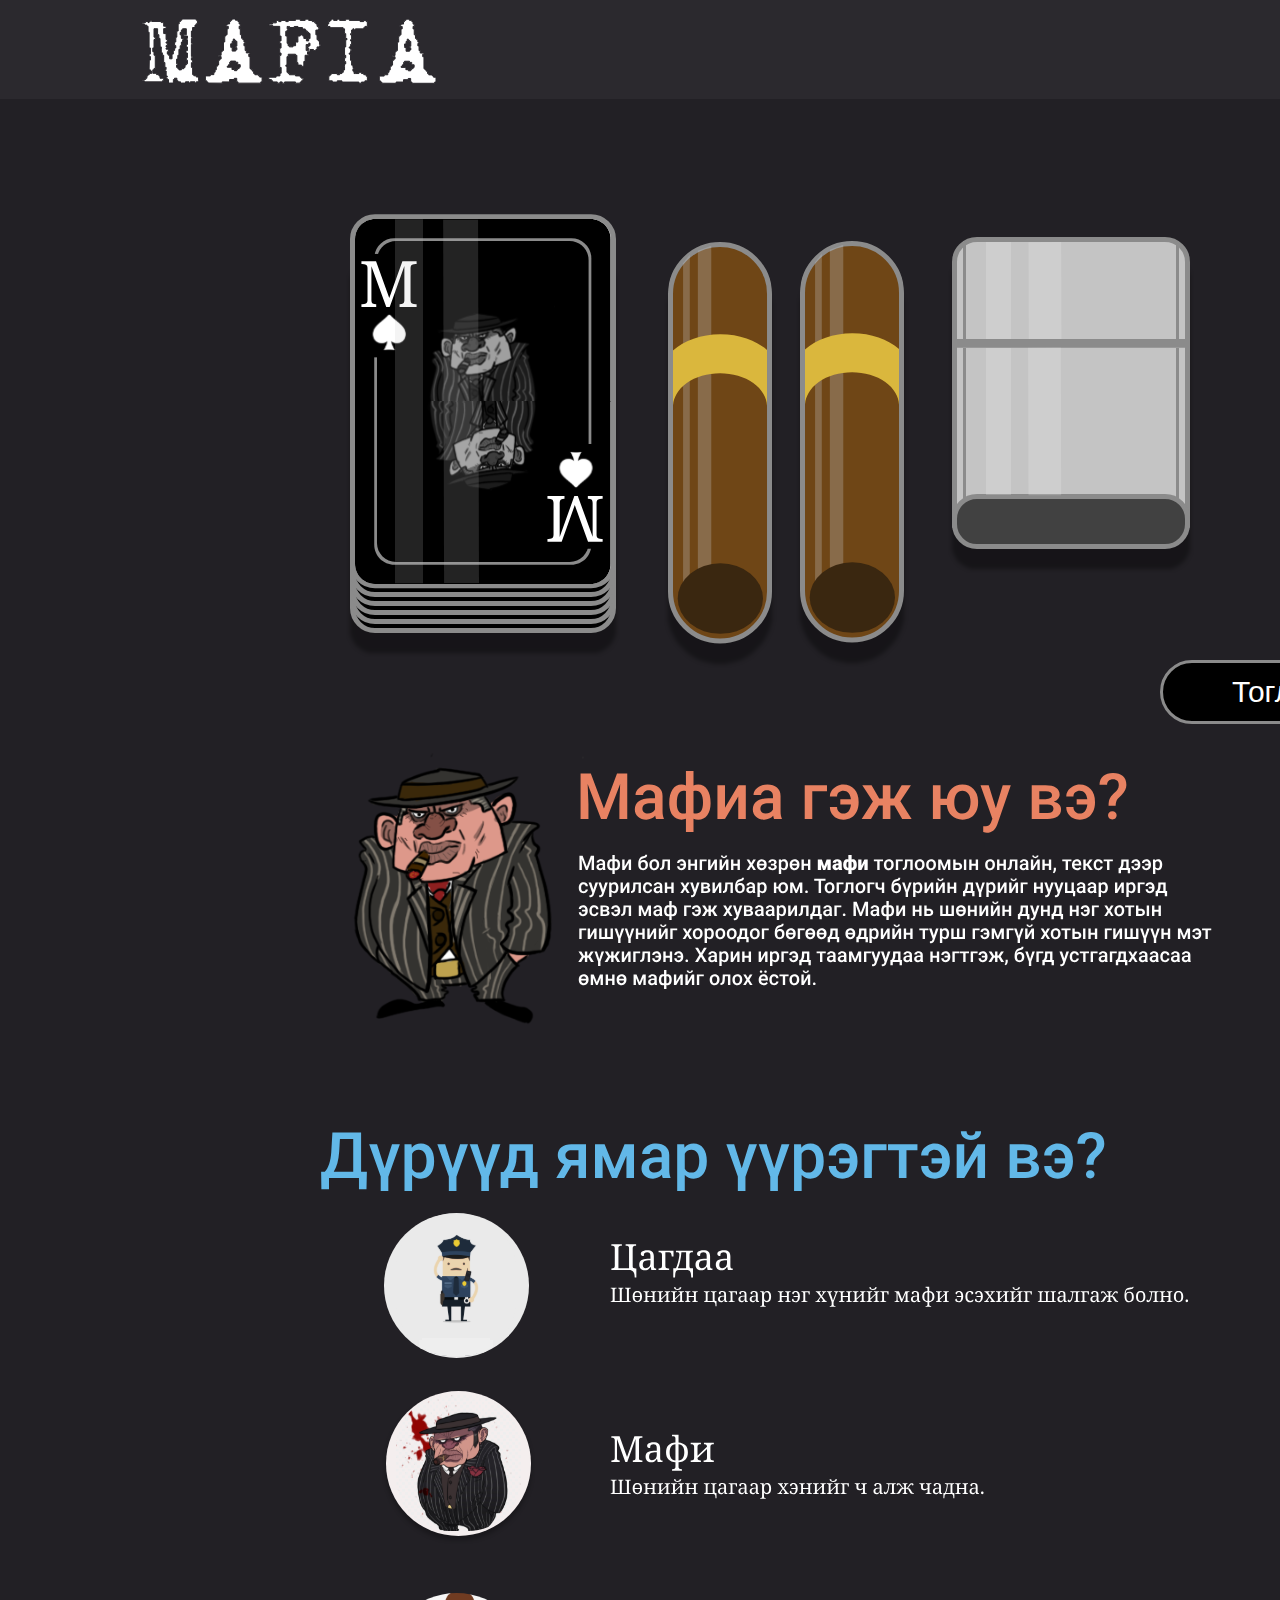
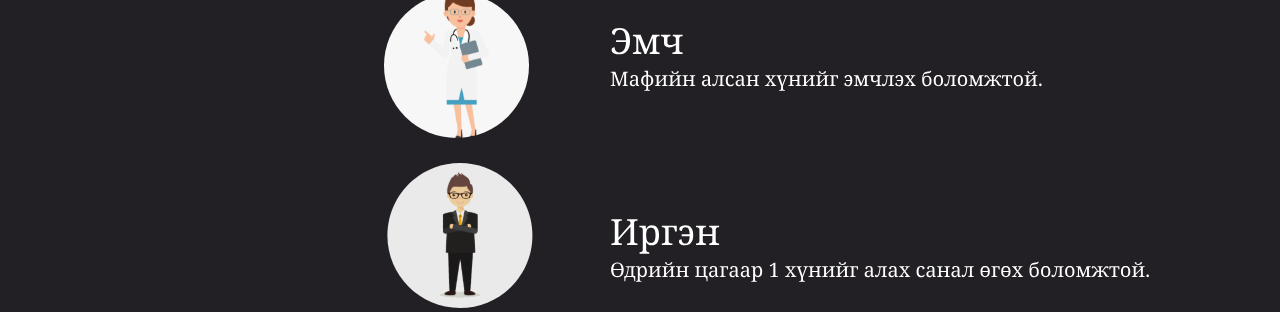
<file: public/index.html>
<!DOCTYPE html>
<html lang="en">
<link rel="stylesheet" href="nevtreh.css">

<head>
    <meta charset="UTF-8">
    <meta name="viewport" content="width=device-width, initial-scale=1.0">
    <title>Mafia</title>
</head>

<body>
    <div class="top">
        <img src="assets/MAFIA.svg" alt="MAFIA" width="294px" height="64px" class="mafia">
    </div>
    <img src="assets/thatthing.svg" alt="cards, cigar, and a lighter" class="buttons"><button class="play" onclick="play()">Тоглох</button>
    <div>
        <img src="assets/abouy.svg" alt="About" class="about">
        <img src="assets/roses.svg" alt="Roles" class="about">
    </div>
</body>
<style>
     ::-webkit-scrollbar {
        width: 5px;
        border-radius: 50px;
        height: 20px;
    }
    /* Track */
    
    ::-webkit-scrollbar-track {
        background: 39373C;
    }
    /* Handle */
    
     ::-webkit-scrollbar-thumb {
        background: #888;
    }
    /* Handle on hover */
    
     ::-webkit-scrollbar-thumb:hover {
        background: #555;
    }
</style>
<script src="nevtreh.js"></script>

</html>
</file>
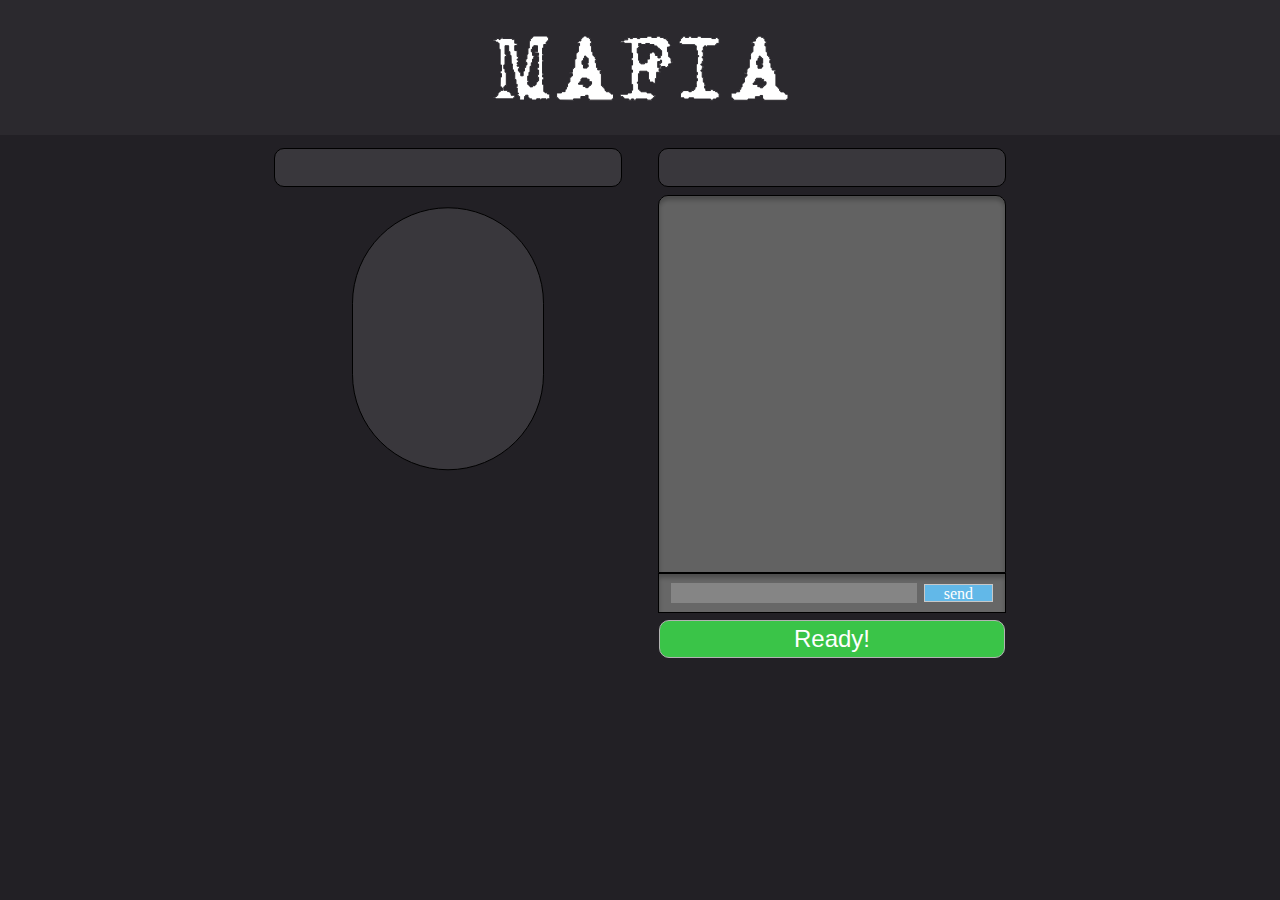
<file: mafia3.html>
<!DOCTYPE html>
<html lang="en">

<head>
    <meta charset="UTF-8">
    <meta name="viewport" content="width=device-width, initial-scale=1.0">
    <title>Mafia</title>
    <link rel="stylesheet" href="mafia3.css">
</head>

<body>
    <div class="top">
        <svg width="297" height="66" viewBox="0 0 297 66" fill="none" xmlns="http://www.w3.org/2000/svg">
            <path
                d="M67.1035 63.9233V65.0667L81.5033 65.1382V63.8876L88.864 63.9233V61.5293H93.6164V60.3144H96.0461V63.8876H97.3324V65.1382H120.201V63.8876H121.487V59.0638H119.057V57.8132H117.807V56.7413H114.233V55.455H113.019V53.1681H111.839V51.8461H110.553V50.6312H109.41V38.5896H108.159V36.0884H109.41V34.9093H105.658V33.7301V32.4795H104.479V27.763H103.3V25.2975H104.479V23.9754H103.3V21.6529H102.085V20.3308H100.906V16.6862H99.655V10.7547H98.4401V9.53985V8.28925H99.655V5.96669H98.4401V3.53694H97.261V2.21487H94.7955V1H91.2938V2.21487H89.9003V3.53694H88.864V5.96669H87.5777H86.3986V7.07437H85.2194V8.28925H87.5777V10.7547H86.3986V16.6862H85.2194V17.9368H84.0403V20.3308V23.9754H82.7539V32.4795H81.5033V33.7301H80.3957V37.339H77.8944V38.5896H80.3957V40.9479H79.1451V42.1271H77.8944V46.9866H76.8225V48.1657H75.5362V51.8103H74.357V54.1329H73.1064V56.6341H69.4975V57.9204H64.6023V62.7442H65.8886V63.9233H67.1035Z"
                fill="white" stroke="#2B292E" />
            <path
                d="M88.8997 44.2353V45.3787V46.6651H87.8277V48.0943H86.5414V49.2378H91.258V50.4526V51.5246H93.7592V52.668H96.1174V51.5246H97.1179V50.4526H98.5472V49.2378H99.5477V46.6651H97.1179V45.3787V44.2353H94.9026V43.0919H89.9002V44.2353H88.8997Z"
                fill="#2B292E" stroke="#2B292E" />
            <path
                d="M89.9717 29.2994V28.156V25.7977H91.4724V23.2965H92.6158V21.0097H93.7592V22.2246H94.9741V23.2965H96.189V28.156H94.9741V29.6568H96.189V31.8721H94.9741V33.087H91.4724V29.2994H89.9717Z"
                fill="#2B292E" stroke="#2B292E" />
            <path
                d="M241.617 64.0662V65.2096L256.016 65.2811V64.0305L263.377 64.0662V61.6722H268.129V60.4573H270.559V64.0305H271.845V65.2811H294.714V64.0305H296V59.2067H293.57V57.9561H292.32V56.8842H288.747V55.5978H287.532V53.311H286.353V51.9889H285.066V50.7741H283.923V38.7325H282.672V36.2313H283.923V35.0522H280.171V33.873V32.6224H278.992V27.9058H277.813V25.4404H278.992V24.1183H277.813V21.7957H276.598V20.4737H275.419V16.8291H274.168V10.8976H272.953V9.68273V8.43213H274.168V6.10957H272.953V3.67983H271.774V2.35776H269.309V1.14288H265.807V2.35776H264.413V3.67983H263.377V6.10957H262.091H260.912V7.21725H259.732V8.43213H262.091V10.8976H260.912V16.8291H259.732V18.0797H258.553V20.4737V24.1183H257.267V32.6224H256.016V33.873H254.909V37.4819H252.408V38.7325H254.909V41.0908H253.658V42.27H252.408V47.1294H251.336V48.3086H250.049V51.9532H248.87V54.2758H247.619V56.777H244.011V58.0633H239.115V62.8871H240.402V64.0662H241.617Z"
                fill="white" stroke="#2B292E" />
            <path
                d="M263.413 44.3782V45.5216V46.808H262.341V48.2372H261.055V49.3806H265.771V50.5955V51.6675H268.272V52.8109H270.631V51.6675H271.631V50.5955H273.061V49.3806H274.061V46.808H271.631V45.5216V44.3782H269.416V43.2348H264.413V44.3782H263.413Z"
                fill="#2B292E" stroke="#2B292E" />
            <path
                d="M264.485 29.4426V28.2992V25.9409H265.986V23.4397H267.129V21.1528H268.272V22.3677H269.487V23.4397H270.702V28.2992H269.487V29.7999H270.702V32.0152H269.487V33.2301H265.986V29.4426H264.485Z"
                fill="#2B292E" stroke="#2B292E" />
            <path
                d="M3.39402 63.8519H21.5457V62.6727H22.7605V60.243H19.1159V57.9562H18.0082V56.5984H15.5428V55.312H11.8267V51.8461H13.0415V50.4525H14.3279V37.2318H13.0415V33.6944H11.8267V29.9426H13.0415V21.5099H14.3279V19.1517H13.0415V10.719H16.6504V16.6862H17.9368V20.4023H19.0445L19.2588 28.9064H20.3665V31.1932V34.8021H21.4385V37.2318H22.7605V44.5568H23.9754V49.3806H25.2618L25.0474 51.8461H23.9754V52.9895H25.2618V57.9562H26.3337V59.0638H25.0474V60.2073H26.3337V61.4936L27.62 61.5293V65.0668H32.4795V62.7799V61.5293H33.623V60.2073H36.017V62.7799H37.1961V63.8162H38.3753H39.6259V65.0668H44.664V63.8162H48.13V65.0668H49.4878V63.8162H54.0972V65.0668H55.455V63.8162H57.7775V62.6013V59.0281H55.455V57.7775H52.9895V56.6341H51.8103V49.3806H50.5597V44.6283H51.8103V42.0199H50.5597V40.805V39.6973H51.8103V38.4467H50.5597V26.5124H51.7389V25.2618H50.5597V20.3665H51.7389V19.1517H50.5597V13.0415H51.7389V9.50412H54.1686V7.03864H55.3478V5.78803H56.5984V2.17914H55.3478V1H40.9837V2.17914H39.7331V3.46548H38.411V4.57316V5.78803H37.2676V13.0415H35.9455V19.1517H34.9093V24.0112H33.7301V27.5843H34.9093V29.9426H33.7301V32.4081H32.4081V36.0884H31.1575V37.2318V40.805H28.7635V37.2318H27.4414V36.0884H26.4052V33.6944H27.4414V31.1932H25.1546V29.9426H26.4052V28.9064H25.1546V27.5843H26.4052V25.1188H25.1546V24.0112H26.4052V21.5099H25.1546V15.5785H22.7605V10.6118H25.1546V8.25351H23.904H22.7605V4.57316H21.5814H20.2951V3.46548H10.6833V2.17914H9.43266V3.46548H8.14632V4.57316H7.07437V3.46548H4.64462V4.57316H1.03573V5.8595H3.42975V7.1101H5.78803V8.25351H7.07437V14.2564H8.14632V29.9426H9.43266V36.0884H8.14632V38.4467H9.43266V42.0913H8.32498L8.14632 51.8461H9.43266V52.9895H10.6475V55.4907H9.43266L8.32498 55.312V56.5984H6.96718V57.849H5.89523V60.243H4.71609V61.4936H1V62.6727H3.39402V63.8519Z"
                fill="white" stroke="#2B292E" />
            <path
                d="M38.0538 51.8819H39.3044H40.5192V50.7027H43.0562V49.4164H44.1996V46.9866H45.4502V45.8432H46.5936V42.1629H45.4502V39.7331H46.5936V35.0165H45.1643V32.6225C45.1643 32.158 46.5936 32.6225 46.5936 32.6225V28.9779H45.4502V26.5124H46.5936V21.6529H45.1643V20.4023H46.5936V18.0083H42.8418V16.8292H45.4502V10.7191H44.2711H43.0204H41.7698V11.9339H40.5192V14.3637H39.3044V16.8292H40.5192V20.4023H43.0204V21.6529H41.7698V24.0827H40.5192V27.763H39.3044V31.3719H38.0538V37.3034H36.9461V41.0552H35.7312V45.8432H36.9461V46.9866H35.7312V49.4164H36.9461V50.7027H38.0538V51.8819Z"
                fill="#2B292E" stroke="#2B292E" />
            <path
                d="M155.003 63.9233V65.1382H159.791V63.9233H161.078V62.7799H162.257V61.565H163.364V60.3501H162.257H161.078V59.2067H159.791V57.9204H155.003V56.777H148.929V55.5978H147.714V54.3115H146.463V48.3086H145.356V47.0937H146.463V38.6253H147.714V36.2313H155.003V37.2675H156.397V44.6282H157.469V47.0937H161.078C161.101 47.4987 161.135 48.3086 161.078 48.3086H162.257H163.364V43.4848H164.651V37.2675H168.331V36.2313H167.081V33.7658H169.546V31.479H173.083V32.6224H175.477V31.479H176.657V28.9063H179.086V27.7272H180.408V26.5123H179.086V22.9749H177.943V21.6885H176.657V16.7933H175.477V12.0767H177.943V10.7904H179.086V9.68273H177.943V8.3964H176.657V5.96665H175.477V4.85897H174.263V3.60836H171.869V2.42922H168.26V1.14288H164.687V2.42922H159.756V1.14288H155.039V2.42922H147.75V3.60836H145.32V2.42922H140.532V3.60836H138.174V2.42922H135.744V4.85897H134.529H131.956V6.00238L128.419 5.89518V7.21725H132.099V8.36066H139.174V18.0797H140.532V22.9034H139.174V25.2974H140.532V30.0855H139.174V35.0164H140.532V37.339H139.174V49.452H140.639V55.2048H139.424V57.9204H135.565V59.2067H128.276V61.565H129.634H130.849V62.7799H132.064V63.9233H136.78V65.1382H139.424V63.9233H141.64V65.1382H142.783H144.069V63.9233H155.003Z"
                fill="white" stroke="#2B292E" />
            <path
                d="M149.072 8.46796H147.785H146.606V9.5399V10.8262H147.607V11.9339H146.606V13.256H145.249V18.044H146.606V25.3333H147.607V27.7273H148.857V28.8707H152.502V27.7273H155.11V24.1184H156.182H157.433V20.438V18.044H159.756V16.9006H162.221C162.233 17.2103 162.25 17.8725 162.221 18.044C162.192 18.2155 162.995 18.1155 163.4 18.044V20.438H165.937V22.9035H168.26V20.6167H169.617V15.5785H168.51V14.5423H167.295V13.256H165.723V12.1126H164.794V10.9692H162.007V9.5399H157.504V8.46796H153.717V9.5399H149.072V8.46796Z"
                fill="#2B292E" stroke="#2B292E" />
            <path
                d="M168.367 26.5482V25.1904H169.582V27.763H168.367V28.835H167.08V30.1928H168.367V32.5511C168.367 32.8369 166.604 32.6702 165.723 32.5511V26.5482H168.367Z"
                fill="#2B292E" />
            <path
                d="M168.367 25.1904V26.5482H165.723V32.5511C166.604 32.6702 168.367 32.8369 168.367 32.5511C168.367 32.2652 168.367 30.8598 168.367 30.1928H167.08V28.835H168.367V27.763H169.582V25.1904H168.009"
                stroke="#2B292E" />
            <path
                d="M193.307 1.14288H192.057H190.806V2.39349H189.627V3.57263H188.376V6.00238H187.162V8.43213H189.627V9.68274H202.812V10.8619H204.241V13.2202V15.6499H205.42V19.2588V20.5094H206.671V21.7243H205.42V24.0468V28.9421H204.241V37.339H205.42V39.8402H204.241V43.3776L205.42 43.592V45.9146H204.241V48.2729V51.9889H202.955V54.3115H201.633V55.5621H199.275V56.7055H196.916V55.5621H190.771V56.7055H189.699V57.8489H188.448V62.8514H191.95V64.0662H196.916V62.8514H201.633V64.0662H218.641V65.2096H221.142V64.0662H224.644V62.8514H227.145V58.1705H225.895V56.7055H223.536V55.5621H221.142V54.3115H218.641V55.5621H215.032H213.782V53.1324H212.638V50.7383H213.782V49.4877H212.638V48.2729V47.1295H211.316V42.3414H210.208V36.1956H208.922V35.0522H210.208V33.8016V32.6582H211.316V31.3361H210.208V30.0855H208.922V28.9421H210.208V27.7272V26.4766H211.316V22.9034H210.208V21.7243H211.316V16.8648H210.208V15.6499H211.316V12.0053H212.567V10.8619H213.782V12.0053H215.104V10.8619H223.501V9.68274H224.68V8.3964H227.11V3.57263H225.895V2.39349H223.501V3.57263H219.856V2.39349H209.065V1.14288H205.349V2.39349H199.275V1.14288H196.773V2.39349H193.307V1.14288Z"
                fill="white" stroke="#2B292E" />
        </svg>
    </div>
    <div class="mid">
        <div class="inner">
            <div class="intop"></div>
            <div class="table"></div>
        </div>
        <div class="inner">
            <div class="intop"></div>
            <div class="inmid"></div>
            <div class="input">
                <input type="text">
                <div class="send">send</div>
            </div>
            <button class="ready">Ready!</button>
        </div>
    </div>
</body>

</html>
</file>
<file: public/nevtreh.css>
body {
    background-color: #222025;
    height: 100%;
    width: 100%;
    margin: 0px;
}

.top {
    height: 11vh;
    width: 100%;
    background-color: #2b292e;
    margin: 0px;
    font-size: 80px;
    display: flex;
}

.mafia {
    display: flex;
    position: absolute;
    padding-left: 11vw;
    padding-top: 2vh;
    width: auto;
    height: auto;
}

/*
.about {
    padding-top: 217px;
    position: absolute;
    left: 50%;
    margin-left: -25%;
}
.abot {
    padding-top: 1060px;
    position: absolute;
    left: 50%;
    margin-left: -25%;
}
.lang-swtch {
    height: 30px;
    width: 70px;
    border-radius: 10%;
    position: fixed;
    bottom: 0px;
    right: 0px;
} */

.buttons {
    padding-left: 27%;
    padding-top: 9%;

}

/* .play {
    border: #8B8B8B solid 3px;
    border-radius: 100px;
    color: white;
    background-color: black;
    height: 64px;
    width: 236px;
   font-size: 30px;
    position: absolute;
    top: 59%;
    left: 56.7%;
    outline: none;
} */
.play {
    border: #8B8B8B solid 3px;
    border-radius: 100px;
    color: white;
    background-color: black;
    height: 64px;
    width: 236px;
   font-size: 30px;
    position: absolute;
    top: 660px;
    left: 1160px;
    outline: none;
}
.about {
    padding-left: 25%;
    padding-top: 5%;
}
</file>
<file: mafia3.css>
body {
    margin: 0;
    height: 100vh;
    background: #222025;
    display: flex;
    flex-flow: column wrap;
}

.top {
    display: flex;
    align-items: center;
    justify-content: center;
    height: 12%;
    background: #2B292E;
    width: 100%;
    height: 15%;
}

.mid {
    margin-top: 1%;
    flex-grow: 1;
    display: flex;
    justify-content: center;
}

.inner {
    width: 30%;
    display: flex;
    flex-direction: column;
    align-items: center;
}

.intop {
    border: #000000 0.7px solid;
    width: 90%;
    height: 5%;
    background: #39373C;
    border-radius: 10px;
}

.inmid {
    margin-top: 2%;
    width: 90%;
    height: 50%;
    background: #626262;
    border: #000000 0.7px solid;
    border-radius: 10px 10px 0 0;
    box-shadow: inset 0px 4px 4px rgba(0, 0, 0, 0.25);
}

.input {
    display: flex;
    justify-content: center;
    align-items: center;
    width: 90%;
    height: 5%;
    background: #676767;
    border: 0.7px solid #000000;
    box-shadow: inset 0px 4px 4px rgba(0, 0, 0, 0.25);
}

input {
    background: #858585;
    width: 70%;
    height: 50%;
    outline: none;
    border: none;
}

.send {
    text-align: center;
    color: #FFFFFF;
    margin-left: 2%;
    width: 20%;
    height: 50%;
    background: #62B8E8;
    border: 1px solid #C8C8C8;
    box-sizing: border-box;
}

.table {
    width: 50%;
    height: 35%;
    background: #39373C;
    border: 1px solid #000000;
    box-sizing: border-box;
    border-radius: 200px;
    transform: rotate(-180deg);
    margin: 5%;
}

.ready {
    text-align: center;
    color: #FFFFFF;
    font-size: 24px;
    margin-top: 2%;
    width: 90%;
    height: 5%;
    background: #3AC448;
    border: 0.7px solid #B3B3B3;
    box-sizing: border-box;
    border-radius: 10px;
    outline: none;
}
</file>
